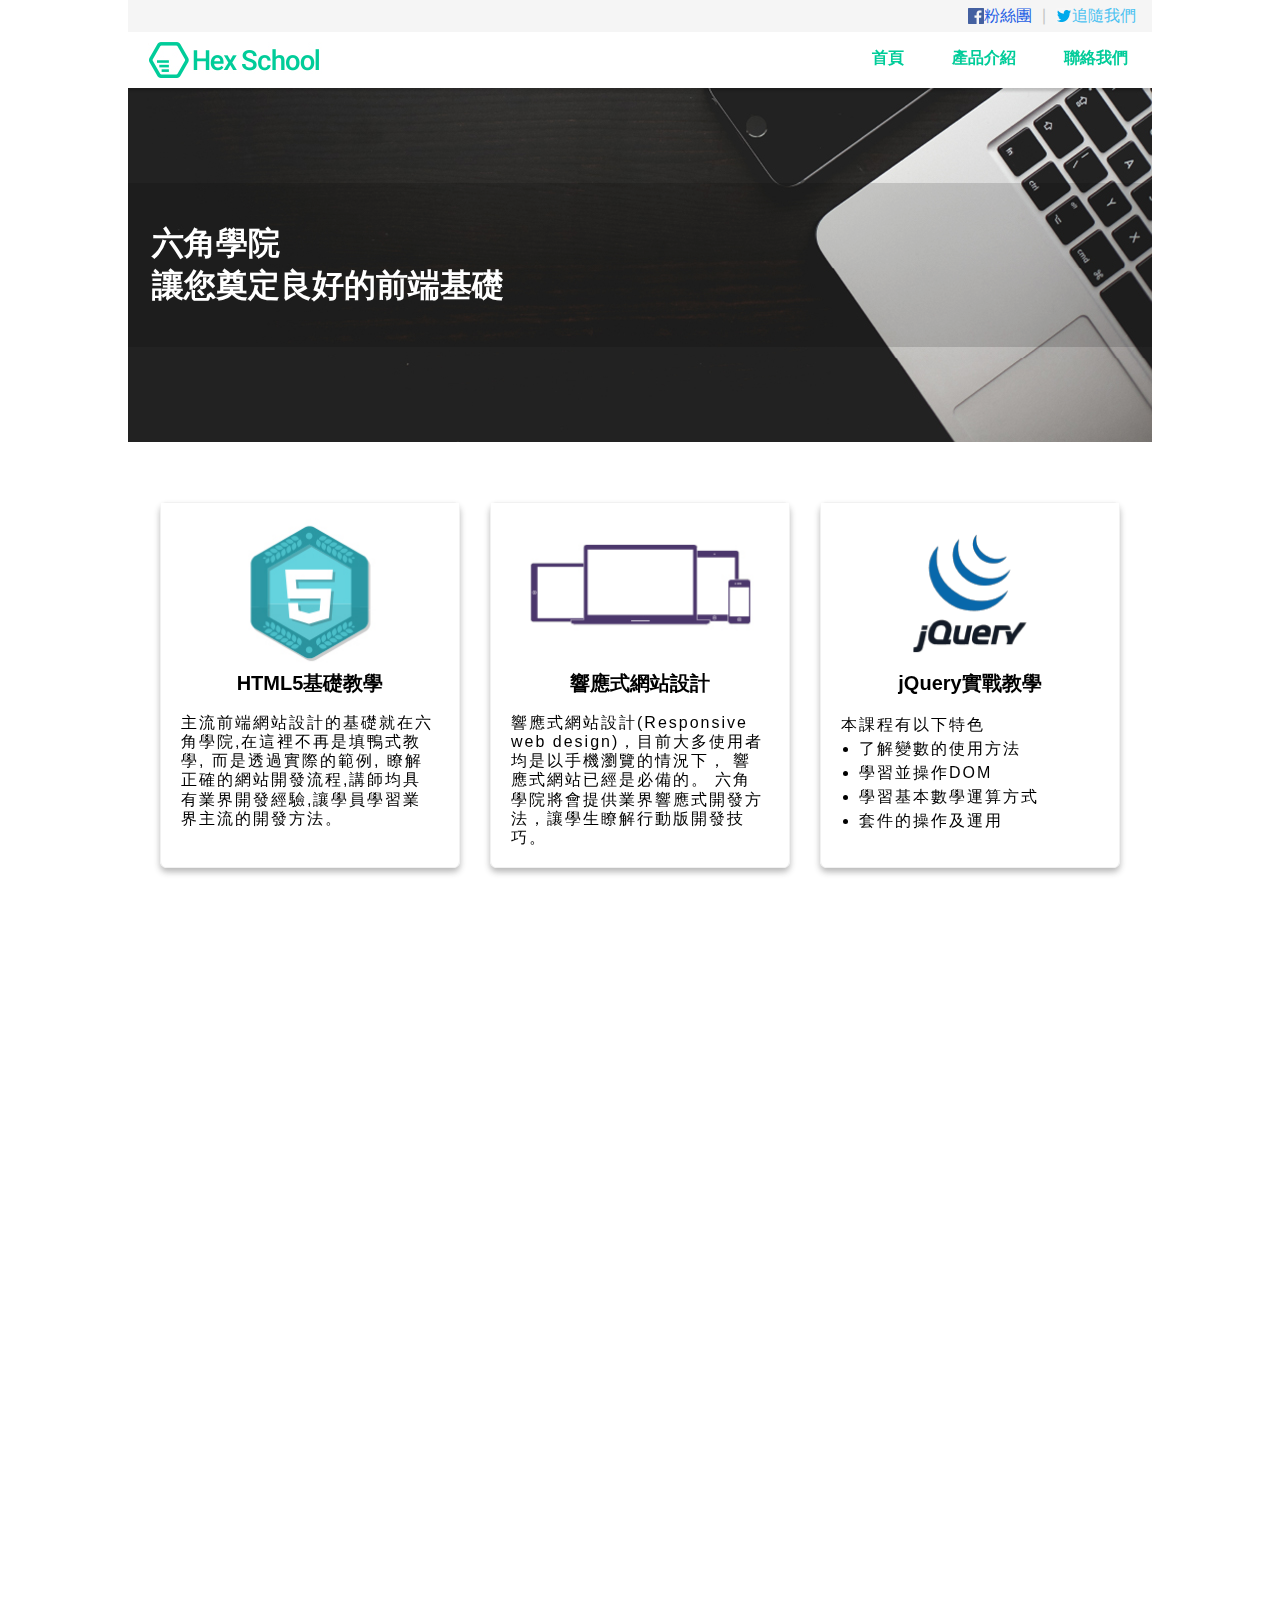
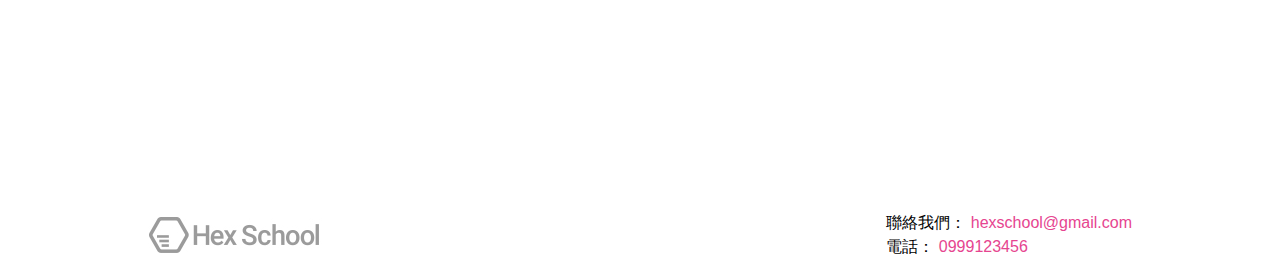
<file: index.html>
<!DOCTYPE html>
<html lang="en">

<head>
	<title>
		Hex School
	</title>
	<meta charset="UTF-8">
	<meta name="viewport" content="width=device-width, initial-scale=1.0">
	<meta http-equiv="X-UA-Compatible" content="ie=edge">

	<meta name="author" content="Meri">
	<meta name="keywords" content="六角學院, 前端線上課程, Hex School, HTML, CSS, JavaScript">
	<meta property="og:title" content="Hex School">
	<meta property="og:description" content=" 打破影音課程售後不理，我們在線上等著你。">
	<meta property="og:site_name" content="六角學院">
	<meta property="og:locale" content="zh_TW">
	<meta property="og:image" content="./image/HexSchool-logo.png">

	<link rel="stylesheet" href="./assets/style/all.css">
</head>

<body>
	<!-- AOS.js -->
	<link rel="stylesheet" href="https://unpkg.com/aos@next/dist/aos.css" />
	<script src="https://unpkg.com/aos@next/dist/aos.js"></script>
	<script>
		AOS.init({
			once: true,
		});
	</script>


	<!-- Content -->
<div class="wrap">
	<ul class="top-bar" data-aos="fade-lfet">
		<li>
			<a class="facebook" href="#">
				<img src="./assets/images/facebook.png" alt="facebook">
				粉絲團
			</a>
		</li>
		<li class="line">∣</li>
		<li>
			<a class="twitter" href="#">
				<img src="./assets/images/twitter.png" alt="twitter">
				追隨我們
			</a>
		</li>
	</ul>

	<div class="header" data-aos="fade-lfet">
		<h1 class="logo"><a href="#">Hex School</a></h1>
		<ul class="menu">
			<li class="menu-list">
				<a href="#">首頁</a>
			</li>
			<li class="menu-list">
				<a href="#">產品介紹</a>
			</li>
			<li class="menu-list">
				<a href="#">聯絡我們</a>
			</li>
		</ul>
	</div>

	<div class="banner">
		<h2 class="banner-text" data-aos="fade-lfet">
			六角學院
			<br>
			讓您奠定良好的前端基礎
		</h2>
	</div>

	<ul class="intro" data-aos="fade-lfet">
		<li class="card">
			<img src="./assets/images/HTML5.png" alt="HTML5">
			<h2 class="card-title">HTML5基礎教學</h2>
			<p class="card-body">
				主流前端網站設計的基礎就在六角學院,在這裡不再是填鴨式教學, 而是透過實際的範例,
				瞭解正確的網站開發流程,講師均具有業界開發經驗,讓學員學習業界主流的開發方法。
			</p>
		</li>
		<li class="card">
			<img src="./assets/images/RWD.png" alt="RWD">
			<h2 class="card-title">響應式網站設計</h2>
			<p class="card-body">
				響應式網站設計(Responsive web design)，目前大多使用者均是以手機瀏覽的情況下，
				響應式網站已經是必備的。 六角學院將會提供業界響應式開發方法，讓學生瞭解行動版開發技巧。
			</p>
		</li>
		<li class="card">
			<img src="./assets/images/JQuery.png" alt="JQuery">
			<h2 class="card-title">jQuery實戰教學</h2>
			<ul class="card-body">
				<li class="li-title">本課程有以下特色</li>
				<li>了解變數的使用方法</li>
				<li>學習並操作DOM</li>
				<li>學習基本數學運算方式</li>
				<li>套件的操作及運用</li>
			</ul>
		</li>
	</ul>

	<div class="difference" data-aos="fade-lfet">
		<h2>線上及實體課程的差異</h2>
		<table>
			<tr>
				<th>項目</th>
				<th>Hex School線上課程</th>
				<th>一般線上課程</th>
				<th>實體課程</th>
			</tr>
			<tr>
				<td>費用</td>
				<td class="text-color">較低</td>
				<td class="text-color">較低</td>
				<td>較高</td>
			</tr>
			<tr>
				<td>學習效果</td>
				<td>一般</td>
				<td class="text-color">較低</td>
				<td class="text-color">很好</td>
			</tr>
			<tr>
				<td>Code review</td>
				<td class="text-color">有</td>
				<td>無</td>
				<td>不一定</td>
			</tr>
			<tr>
				<td>課程更新速度</td>
				<td class="text-color">普通</td>
				<td class="text-color">普通</td>
				<td>較慢</td>
			</tr>
			<tr>
				<td>多次複習</td>
				<td class="text-color">可</td>
				<td>可</td>
				<td>不可</td>
			</tr>
			<tr>
				<td>字幕</td>
				<td class="text-color">有</td>
				<td>無</td>
				<td>板書</td>
			</tr>
		</table>
	</div>

	<form class="feedback" action="./index.html" data-aos="fade-lfet">
		<div class="feedback-title">
			<h2>
				對我們的課程有興趣嗎？<br>
				歡迎留下您的資料
			</h2>
		</div>
		<div class="feedback-main">
			<textarea name="content" placeholder="歡迎留下您的回饋!!"></textarea>

			<div class="feedback-info">
				<label for="person">姓名</label>
				<input id="person" type="text" placeholder="六角講師" name="person">

				<label for="phone">電話</label>
				<input id="phone" type="tel" placeholder="0912345678" name="phone">

				<label for="mail">信箱</label>
				<input id="mail" type="email" placeholder="hexschool@mail.com" name="mail">

				<input class="btn-submit" type="submit" value="送出">
			</div>
		</div>
	</form>

	<div class="footer">
		<a href="#"><img src="./assets/images/HexSchool-logo-gray.png" alt="logo-gray"></a>
		<ul>
			<li><a href="mailto:">聯絡我們： <span class="pink">hexschool@gmail.com</span></a></li>
			<li><a href="tel:+">電話： <span class="pink">0999123456</span></a></li>
		</ul>
	</div>
</div>


		<script src="./assets/js/vendors.js"></script>
		<script src="./assets/js/all.js"></script>
</body>

</html>
</file>
<file: assets/style/all.css>
@charset "UTF-8";
/* import */
/* reset.css */
html, body, div, span, applet, object, iframe,
h1, h2, h3, h4, h5, h6, p, blockquote, pre,
a, abbr, acronym, address, big, cite, code,
del, dfn, em, img, ins, kbd, q, s, samp,
small, strike, strong, sub, sup, tt, var,
b, u, i, center,
dl, dt, dd, ol, ul, li,
fieldset, form, label, legend,
table, caption, tbody, tfoot, thead, tr, th, td,
article, aside, canvas, details, embed,
figure, figcaption, footer, header, hgroup,
menu, nav, output, ruby, section, summary,
time, mark, audio, video {
  margin: 0;
  padding: 0;
  border: 0;
  font-size: 100%;
  font: inherit;
  vertical-align: baseline; }

/* HTML5 display-role reset for older browsers */
article, aside, details, figcaption, figure,
footer, header, hgroup, menu, nav, section {
  display: block; }

body {
  line-height: 1; }

ol, ul {
  list-style: none; }

blockquote, q {
  quotes: none; }

blockquote:before, blockquote:after,
q:before, q:after {
  content: '';
  content: none; }

table {
  border-collapse: collapse;
  border-spacing: 0; }

img {
  max-width: 100%;
  height: auto;
  display: block;
  /* RWD設定 img-reset 2022/1/23 Meri */ }

a {
  display: block;
  text-decoration: none;
  /* a連結 改為區塊元素 取消下底線 2022/2/1 Meri */ }

*, *::before, *::after {
  -webkit-box-sizing: border-box;
          box-sizing: border-box;
  /* 讓元素寬度 不受padding border推擠影響 2022/2/1 Meri */ }

/* variable */
/* @ Mixin */
.text-color {
  color: #00cc99; }

body {
  font-family: 微軟正黑體, sans-serif;
  display: -webkit-box;
  display: -ms-flexbox;
  display: flex;
  -webkit-box-pack: center;
      -ms-flex-pack: center;
          justify-content: center; }

.wrap {
  width: 1024px; }

.top-bar {
  background-color: whitesmoke;
  padding: 0.5rem;
  display: -webkit-box;
  display: -ms-flexbox;
  display: flex;
  -webkit-box-pack: end;
      -ms-flex-pack: end;
          justify-content: flex-end;
  -webkit-box-align: center;
      -ms-flex-align: center;
          align-items: center; }
  .top-bar a {
    display: -webkit-box;
    display: -ms-flexbox;
    display: flex;
    padding: 0 0.5rem;
    -webkit-transition: 0.25s;
    -o-transition: 0.25s;
    transition: 0.25s; }
    .top-bar a:hover {
      -webkit-transition: 0.25s;
      -o-transition: 0.25s;
      transition: 0.25s;
      opacity: 0.7; }
  .top-bar .facebook {
    color: #235de4; }
  .top-bar .twitter {
    color: #4bc2f1; }
  .top-bar .line {
    color: #c5c5c5; }

.header {
  display: -webkit-box;
  display: -ms-flexbox;
  display: flex;
  -webkit-box-pack: justify;
      -ms-flex-pack: justify;
          justify-content: space-between;
  -webkit-box-align: center;
      -ms-flex-align: center;
          align-items: center; }
  .header .logo a {
    background-image: url(../images/HexSchool-logo.png);
    margin-left: 1.25rem;
    width: 174px;
    height: 36px;
    overflow: hidden;
    text-indent: 101%;
    white-space: nowrap;
    -webkit-transition: 0.25s;
    -o-transition: 0.25s;
    transition: 0.25s; }
    .header .logo a:hover {
      -webkit-transition: 0.25s;
      -o-transition: 0.25s;
      transition: 0.25s;
      opacity: 0.7; }
  .header .menu {
    display: -webkit-box;
    display: -ms-flexbox;
    display: flex;
    height: 56px; }
    .header .menu .menu-list a {
      color: #00cc99;
      font-weight: 600;
      padding: 1.125rem 1.5rem;
      -webkit-transition: 0.1s;
      -o-transition: 0.1s;
      transition: 0.1s; }
      .header .menu .menu-list a:hover {
        border-bottom: 4px solid #00cc99;
        -webkit-transition: 0.1s;
        -o-transition: 0.1s;
        transition: 0.1s; }

.banner {
  margin-bottom: 3.75rem;
  height: 354px;
  background-image: url(../images/banner.jpg);
  background-size: contain;
  display: -webkit-box;
  display: -ms-flexbox;
  display: flex;
  -webkit-box-align: center;
      -ms-flex-align: center;
          align-items: center; }
  .banner .banner-text {
    font-size: 2rem;
    font-weight: 700;
    line-height: 1.3;
    padding: 2.5rem 1.5rem;
    width: 100%;
    color: white;
    background-color: #00000023; }

.intro {
  display: -webkit-box;
  display: -ms-flexbox;
  display: flex;
  -webkit-box-pack: center;
      -ms-flex-pack: center;
          justify-content: center;
  margin-bottom: 3.75rem; }

.card {
  width: 300px;
  margin: 0 15px;
  border: 1px solid #f1f1f1;
  border-radius: 2%;
  -webkit-box-shadow: 0 4px 6px #b4b4b4f3;
          box-shadow: 0 4px 6px #b4b4b4f3;
  -webkit-transition: 0.25s;
  -o-transition: 0.25s;
  transition: 0.25s; }
  .card:hover {
    -webkit-transition: 0.25s;
    -o-transition: 0.25s;
    transition: 0.25s;
    -webkit-box-shadow: 0 0 10px #00cc99;
            box-shadow: 0 0 10px #00cc99; }
  .card .card-title {
    text-align: center;
    font-weight: 600;
    font-size: 1.25rem; }
  .card .card-body {
    letter-spacing: 2px;
    line-height: 1.2;
    padding: 1.25rem; }
    .card .card-body li {
      line-height: 1.5;
      list-style: disc;
      margin-left: 18px; }
    .card .card-body .li-title {
      list-style: none;
      margin-left: 0; }

.difference {
  display: -webkit-box;
  display: -ms-flexbox;
  display: flex;
  -webkit-box-pack: center;
      -ms-flex-pack: center;
          justify-content: center;
  -webkit-box-orient: vertical;
  -webkit-box-direction: normal;
      -ms-flex-direction: column;
          flex-direction: column;
  margin-bottom: 3.75rem; }
  .difference table {
    width: 840px;
    margin: 0 auto; }
  .difference h2 {
    font-size: 1.5rem;
    font-weight: 600;
    text-align: center;
    margin-bottom: 30px; }
  .difference th, .difference td {
    border-top: 2px solid #e9e8e9;
    border-bottom: 2px solid #e9e8e9;
    padding: 15px; }
  .difference th {
    background-color: #eeeeee;
    font-weight: 600;
    text-align: left; }

.feedback {
  background-image: -webkit-gradient(linear, left top, left bottom, from(#00644b), to(#009872));
  background-image: -o-linear-gradient(#00644b, #009872);
  background-image: linear-gradient(#00644b, #009872);
  padding: 20px 30px;
  color: white; }

.feedback-title {
  margin-bottom: 1.5rem; }
  .feedback-title h2 {
    text-align: center;
    font-size: 1.5rem;
    line-height: 1.5;
    font-weight: 700; }

.feedback-main {
  display: -webkit-box;
  display: -ms-flexbox;
  display: flex;
  -webkit-box-pack: justify;
      -ms-flex-pack: justify;
          justify-content: space-between; }
  .feedback-main textarea {
    width: 460px;
    border-radius: 5px;
    -webkit-transition: 0.25s;
    -o-transition: 0.25s;
    transition: 0.25s; }
    .feedback-main textarea:focus {
      -webkit-transition: 0.25s;
      -o-transition: 0.25s;
      transition: 0.25s;
      -webkit-box-shadow: 0 0 10px #00cc99;
              box-shadow: 0 0 10px #00cc99; }
  .feedback-main .feedback-info {
    display: -webkit-box;
    display: -ms-flexbox;
    display: flex;
    -webkit-box-orient: vertical;
    -webkit-box-direction: normal;
        -ms-flex-direction: column;
            flex-direction: column;
    margin-left: 40px; }
    .feedback-main .feedback-info label {
      margin-bottom: 0.5rem;
      font-weight: 600; }
    .feedback-main .feedback-info input {
      width: 460px;
      padding: 0.5rem;
      margin-bottom: 1rem;
      -webkit-transition: 0.25s;
      -o-transition: 0.25s;
      transition: 0.25s; }
      .feedback-main .feedback-info input:focus {
        -webkit-transition: 0.25s;
        -o-transition: 0.25s;
        transition: 0.25s;
        -webkit-box-shadow: 0 0 10px #00cc99;
                box-shadow: 0 0 10px #00cc99; }
    .feedback-main .feedback-info input.btn-submit {
      width: 70px;
      -ms-flex-item-align: end;
          align-self: flex-end;
      background-color: #00cc99;
      color: white;
      border: 0;
      font-weight: 600;
      cursor: pointer;
      -webkit-transition: 0.25s;
      -o-transition: 0.25s;
      transition: 0.25s;
      border-radius: 5px; }
      .feedback-main .feedback-info input.btn-submit:hover {
        -webkit-transition: 0.25s;
        -o-transition: 0.25s;
        transition: 0.25s;
        -webkit-box-shadow: 0 0 10px #00cc99;
                box-shadow: 0 0 10px #00cc99; }

.footer {
  padding: 20px;
  display: -webkit-box;
  display: -ms-flexbox;
  display: flex;
  -webkit-box-pack: justify;
      -ms-flex-pack: justify;
          justify-content: space-between;
  -webkit-box-align: center;
      -ms-flex-align: center;
          align-items: center; }
  .footer a img {
    -webkit-transition: 0.25s;
    -o-transition: 0.25s;
    transition: 0.25s; }
    .footer a img:hover {
      -webkit-transition: 0.25s;
      -o-transition: 0.25s;
      transition: 0.25s;
      opacity: 0.7; }
  .footer ul li {
    line-height: 1.5; }
    .footer ul li a {
      color: #000; }
      .footer ul li a:hover {
        -webkit-transition: 0.25s;
        -o-transition: 0.25s;
        transition: 0.25s;
        opacity: 0.7; }
    .footer ul li .pink {
      color: #e64590; }

/*# sourceMappingURL=all.css.map */
</file>
